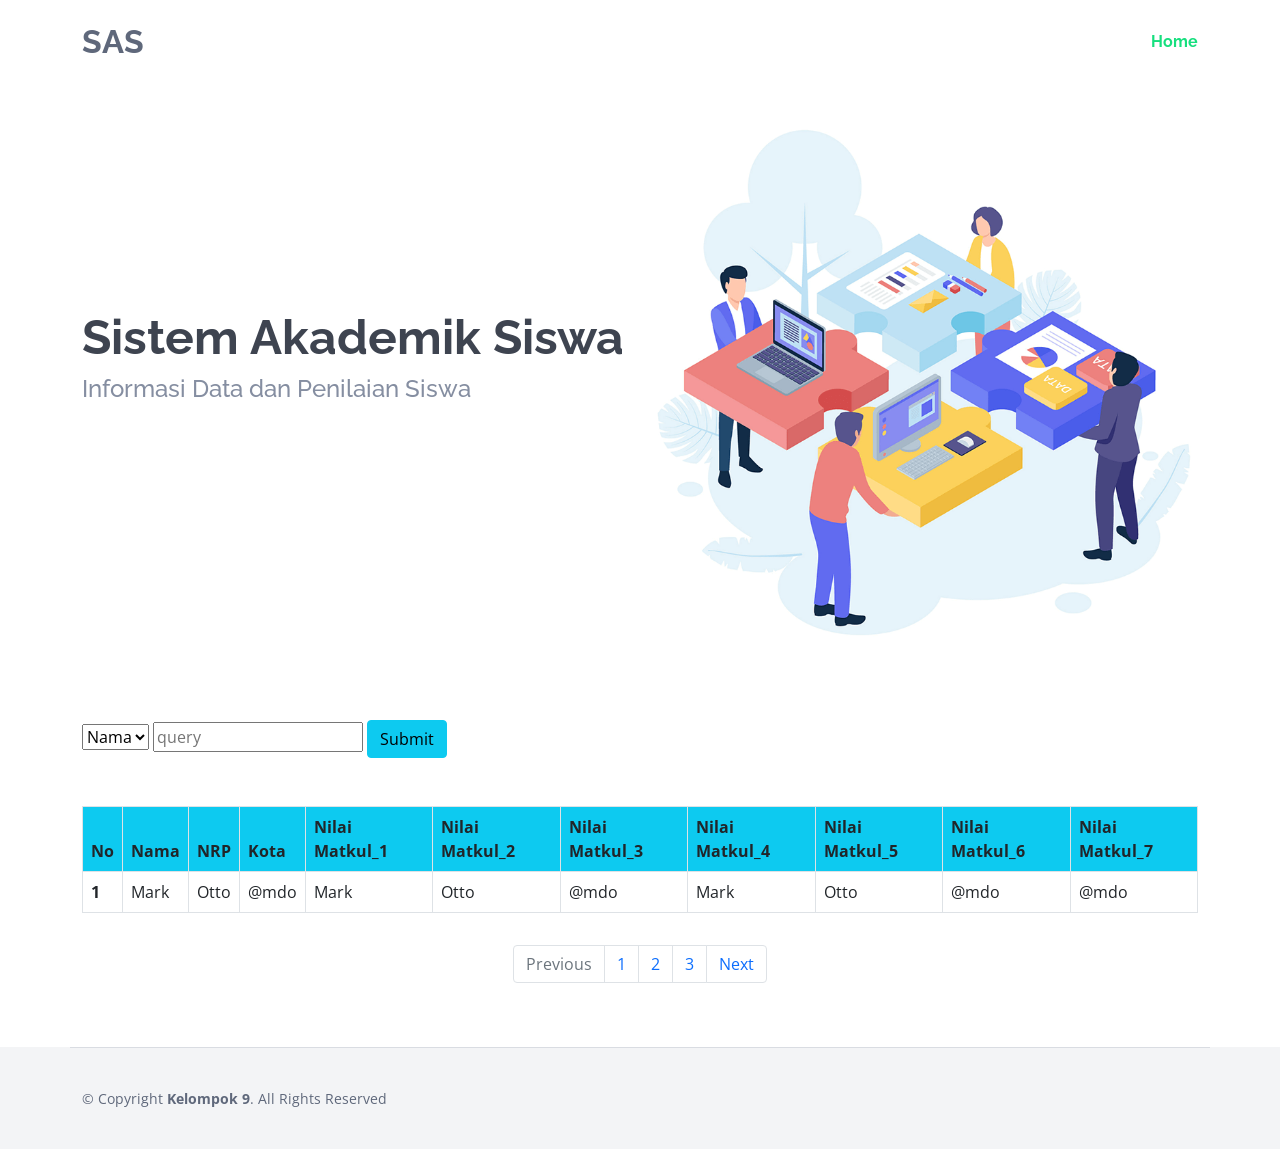
<file: index.html>
<!DOCTYPE html>
<html lang="en">

<head>
    <meta charset="utf-8">
    <meta content="width=device-width, initial-scale=1.0" name="viewport">

    <title>Sistem Akademik Siswa</title>
    <meta content="" name="description">
    <meta content="" name="keywords">

    <!-- Favicons -->
    <link href="assets/img/favicon.png" rel="icon">
    <link href="assets/img/apple-touch-icon.png" rel="apple-touch-icon">

    <!-- Google Fonts -->
    <link
        href="https://fonts.googleapis.com/css?family=Open+Sans:300,300i,400,400i,600,600i,700,700i|Raleway:300,300i,400,400i,500,500i,600,600i,700,700i|Poppins:300,300i,400,400i,500,500i,600,600i,700,700i"
        rel="stylesheet">

    <!-- Vendor CSS Files -->
    <link href="assets/vendor/bootstrap/css/bootstrap.min.css" rel="stylesheet">
    <link href="assets/vendor/bootstrap-icons/bootstrap-icons.css" rel="stylesheet">
    <link href="assets/vendor/boxicons/css/boxicons.min.css" rel="stylesheet">
    <link href="assets/vendor/glightbox/css/glightbox.min.css" rel="stylesheet">
    <link href="assets/vendor/swiper/swiper-bundle.min.css" rel="stylesheet">

    <!-- Template Main CSS File -->
    <link href="assets/css/style.css" rel="stylesheet">

    <!-- =======================================================
  * Template Name: eNno - v4.5.0
  * Template URL: https://bootstrapmade.com/enno-free-simple-bootstrap-template/
  * Author: BootstrapMade.com
  * License: https://bootstrapmade.com/license/
  ======================================================== -->
</head>

<body>

    <!-- ======= Header ======= -->
    <header id="header" class="fixed-top">
        <div class="container d-flex align-items-center justify-content-between">

            <h1 class="logo"><a href="index.html">SAS</a></h1>
            <!-- Uncomment below if you prefer to use an image logo -->
            <!-- <a href="index.html" class="logo"><img src="assets/img/logo.png" alt="" class="img-fluid"></a>-->

            <nav id="navbar" class="navbar">
                <ul>
                    <li><a class="nav-link scrollto active" href="">Home</a></li>
                </ul>
                <i class="bi bi-list mobile-nav-toggle"></i>
            </nav><!-- .navbar -->

        </div>
    </header><!-- End Header -->

    <!-- ======= Hero Section ======= -->
    <section id="hero" class="d-flex align-items-center">

        <div class="container">
            <div class="row">
                <div class="col-lg-6 pt-5 pt-lg-0 order-2 order-lg-1 d-flex flex-column justify-content-center">
                    <h1>Sistem Akademik Siswa</h1>
                    <h2>Informasi Data dan Penilaian Siswa</h2>
                </div>
                <div class="col-lg-6 order-1 order-lg-2 hero-img">
                    <img src="assets/img/hero-img.png" class="img-fluid animated" alt="">
                </div>
            </div>
        </div>

    </section><!-- End Hero -->

    <main id="main">
        <div class="container">
            <form action="" method="POST">
                <select name="dropdown">
                    <option value="Computer Architecture" selected>Nama</option>
                    <option value="Java">bla</option>
                    <option value="Discrete Mathematics">bla</option>
                </select>
                <input class="input" type="text" id="query" name="query" placeholder="query">
                <button type="button" class="btn btn-info" name="submit">Submit</button>
            </form>
        </div>
        <!-- ======= Featured Services Section ======= -->
        <section id="featured-services" class="featured-services">
            <div class="container mt-5 table-responsive">
                <table class="table table-bordered">
                    <thead class="bg-info">
                        <tr>
                            <th scope="col">No</th>
                            <th scope="col">Nama</th>
                            <th scope="col">NRP</th>
                            <th scope="col">Kota</th>
                            <th scope="col">Nilai Matkul_1</th>
                            <th scope="col">Nilai Matkul_2</th>
                            <th scope="col">Nilai Matkul_3</th>
                            <th scope="col">Nilai Matkul_4</th>
                            <th scope="col">Nilai Matkul_5</th>
                            <th scope="col">Nilai Matkul_6</th>
                            <th scope="col">Nilai Matkul_7</th>

                        </tr>
                    </thead>
                    <tbody>
                        <tr>
                            <th scope="row">1</th>
                            <td>Mark</td>
                            <td>Otto</td>
                            <td>@mdo</td>
                            <td>Mark</td>
                            <td>Otto</td>
                            <td>@mdo</td>
                            <td>Mark</td>
                            <td>Otto</td>
                            <td>@mdo</td>
                            <td>@mdo</td>

                        </tr>
                    </tbody>
                </table>

            </div>
            <div class="mt-3">
                <nav aria-label="Page navigation example">
                    <ul class="pagination justify-content-center">
                        <li class="page-item disabled">
                            <a class="page-link" href="#" tabindex="-1">Previous</a>
                        </li>
                        <li class="page-item"><a class="page-link" href="#">1</a></li>
                        <li class="page-item"><a class="page-link" href="#">2</a></li>
                        <li class="page-item"><a class="page-link" href="#">3</a></li>
                        <li class="page-item">
                            <a class="page-link" href="#">Next</a>
                        </li>
                    </ul>
                </nav>
            </div>
        </section><!-- End Featured Services Section -->
    </main><!-- End #main -->

    <!-- ======= Footer ======= -->
    <footer id="footer">


        <div class="container footer-bottom clearfix mt-5">
            <div class="copyright">
                &copy; Copyright <strong><span>Kelompok 9</span></strong>. All Rights Reserved
            </div>
        </div>
    </footer><!-- End Footer -->

    <a href="#" class="back-to-top d-flex align-items-center justify-content-center"><i
            class="bi bi-arrow-up-short"></i></a>

    <!-- Vendor JS Files -->
    <script src="assets/vendor/bootstrap/js/bootstrap.bundle.min.js"></script>
    <script src="assets/vendor/glightbox/js/glightbox.min.js"></script>
    <script src="assets/vendor/isotope-layout/isotope.pkgd.min.js"></script>
    <script src="assets/vendor/php-email-form/validate.js"></script>
    <script src="assets/vendor/purecounter/purecounter.js"></script>
    <script src="assets/vendor/swiper/swiper-bundle.min.js"></script>

    <!-- Template Main JS File -->
    <script src="assets/js/main.js"></script>

</body>

</html>
</file>
<file: assets/css/style.css>
/**
* Template Name: eNno - v4.5.0
* Template URL: https://bootstrapmade.com/enno-free-simple-bootstrap-template/
* Author: BootstrapMade.com
* License: https://bootstrapmade.com/license/
*/

/*--------------------------------------------------------------
# General
--------------------------------------------------------------*/
body {
  font-family: "Open Sans", sans-serif;
  color: #444444;
}

a {
  color: #14c871;
  text-decoration: none;
}

a:hover {
  color: #206bfb;
  text-decoration: none;
}

h1, h2, h3, h4, h5, h6 {
  font-family: "Raleway", sans-serif;
}

/*--------------------------------------------------------------
# Back to top button
--------------------------------------------------------------*/
.back-to-top {
  position: fixed;
  visibility: hidden;
  opacity: 0;
  right: 15px;
  bottom: 15px;
  z-index: 996;
  background: #16df7e;
  width: 40px;
  height: 40px;
  border-radius: 4px;
  transition: all 0.4s;
}
.back-to-top i {
  font-size: 24px;
  color: #fff;
  line-height: 0;
}
.back-to-top:hover {
  background: #33eb92;
  color: #fff;
}
.back-to-top.active {
  visibility: visible;
  opacity: 1;
}

/*--------------------------------------------------------------
# Header
--------------------------------------------------------------*/
#header {
  background: #fff;
  transition: all 0.5s;
  z-index: 997;
  padding: 20px 0;
}
#header.header-scrolled {
  box-shadow: 0px 2px 15px rgba(0, 0, 0, 0.1);
  padding: 12px 0;
}
#header .logo {
  font-size: 32px;
  margin: 0;
  padding: 0;
  line-height: 1;
  font-weight: 700;
  letter-spacing: 0.5px;
}
#header .logo a {
  color: #5f687b;
}
#header .logo img {
  max-height: 40px;
}
@media (max-width: 991px) {
  #header {
    padding: 12px 0;
  }
}

/*--------------------------------------------------------------
# Navigation Menu
--------------------------------------------------------------*/
/**
* Desktop Navigation 
*/
.navbar {
  padding: 0;
}
.navbar ul {
  margin: 0;
  padding: 0;
  display: flex;
  list-style: none;
  align-items: center;
}
.navbar li {
  position: relative;
}
.navbar a, .navbar a:focus {
  display: flex;
  align-items: center;
  justify-content: space-between;
  padding: 10px 0 10px 30px;
  font-family: "Raleway", sans-serif;
  font-size: 16px;
  font-weight: 700;
  color: #6a7489;
  white-space: nowrap;
  transition: 0.3s;
}
.navbar a i, .navbar a:focus i {
  font-size: 12px;
  line-height: 0;
  margin-left: 5px;
}
.navbar a:hover, .navbar .active, .navbar .active:focus, .navbar li:hover > a {
  color: #16df7e;
}
.navbar .getstarted, .navbar .getstarted:focus {
  padding: 10px 25px;
  margin-left: 30px;
  border-radius: 4px;
  line-height: 1;
  color: #5f687b;
  font-size: 14px;
  font-weight: 500;
  border: 1px solid #cdd1d9;
}
.navbar .getstarted:hover, .navbar .getstarted:focus:hover {
  background: #206bfb;
  color: #fff;
  border-color: #206bfb;
}
.navbar .dropdown ul {
  display: block;
  position: absolute;
  left: 14px;
  top: calc(100% + 30px);
  margin: 0;
  padding: 10px 0;
  z-index: 99;
  opacity: 0;
  visibility: hidden;
  background: #fff;
  box-shadow: 0px 0px 30px rgba(127, 137, 161, 0.25);
  transition: 0.3s;
  border-radius: 4px;
}
.navbar .dropdown ul li {
  min-width: 200px;
}
.navbar .dropdown ul a {
  padding: 10px 20px;
  font-size: 15px;
  text-transform: none;
  font-weight: 600;
}
.navbar .dropdown ul a i {
  font-size: 12px;
}
.navbar .dropdown ul a:hover, .navbar .dropdown ul .active:hover, .navbar .dropdown ul li:hover > a {
  color: #16df7e;
}
.navbar .dropdown:hover > ul {
  opacity: 1;
  top: 100%;
  visibility: visible;
}
.navbar .dropdown .dropdown ul {
  top: 0;
  left: calc(100% - 30px);
  visibility: hidden;
}
.navbar .dropdown .dropdown:hover > ul {
  opacity: 1;
  top: 0;
  left: 100%;
  visibility: visible;
}
@media (max-width: 1366px) {
  .navbar .dropdown .dropdown ul {
    left: -90%;
  }
  .navbar .dropdown .dropdown:hover > ul {
    left: -100%;
  }
}

/**
* Mobile Navigation 
*/
.mobile-nav-toggle {
  color: #5f687b;
  font-size: 28px;
  cursor: pointer;
  display: none;
  line-height: 0;
  transition: 0.5s;
}
.mobile-nav-toggle.bi-x {
  color: #fff;
}

@media (max-width: 991px) {
  .mobile-nav-toggle {
    display: block;
  }

  .navbar ul {
    display: none;
  }
}
.navbar-mobile {
  position: fixed;
  overflow: hidden;
  top: 0;
  right: 0;
  left: 0;
  bottom: 0;
  background: rgba(73, 80, 94, 0.9);
  transition: 0.3s;
  z-index: 999;
}
.navbar-mobile .mobile-nav-toggle {
  position: absolute;
  top: 15px;
  right: 15px;
}
.navbar-mobile ul {
  display: block;
  position: absolute;
  top: 55px;
  right: 15px;
  bottom: 15px;
  left: 15px;
  padding: 10px 0;
  border-radius: 10px;
  background-color: #fff;
  overflow-y: auto;
  transition: 0.3s;
}
.navbar-mobile a, .navbar-mobile a:focus {
  padding: 10px 20px;
  font-size: 15px;
  color: #5f687b;
}
.navbar-mobile a:hover, .navbar-mobile .active, .navbar-mobile li:hover > a {
  color: #16df7e;
}
.navbar-mobile .getstarted, .navbar-mobile .getstarted:focus {
  margin: 15px;
  padding: 10px 15px;
}
.navbar-mobile .dropdown ul {
  position: static;
  display: none;
  margin: 10px 20px;
  padding: 10px 0;
  z-index: 99;
  opacity: 1;
  visibility: visible;
  background: #fff;
  box-shadow: 0px 0px 30px rgba(127, 137, 161, 0.25);
}
.navbar-mobile .dropdown ul li {
  min-width: 200px;
}
.navbar-mobile .dropdown ul a {
  padding: 10px 20px;
}
.navbar-mobile .dropdown ul a i {
  font-size: 12px;
}
.navbar-mobile .dropdown ul a:hover, .navbar-mobile .dropdown ul .active:hover, .navbar-mobile .dropdown ul li:hover > a {
  color: #16df7e;
}
.navbar-mobile .dropdown > .dropdown-active {
  display: block;
}

/*--------------------------------------------------------------
# Hero Section
--------------------------------------------------------------*/
#hero {
  width: 100%;
  height: 80vh;
  background: #fff;
  padding-top: 82px;
}
#hero h1 {
  margin: 0;
  font-size: 48px;
  font-weight: 700;
  line-height: 56px;
  color: #3e4450;
}
#hero h2 {
  color: #858ea1;
  margin: 10px 0 30px 0;
  font-size: 24px;
}
#hero .btn-get-started {
  font-family: "Raleway", sans-serif;
  font-weight: 500;
  font-size: 16px;
  letter-spacing: 1px;
  display: inline-block;
  padding: 8px 30px 10px 30px;
  border-radius: 4px;
  transition: 0.5s;
  color: #fff;
  background: #16df7e;
  box-shadow: 0 8px 28px rgba(22, 223, 126, 0.45);
}
#hero .btn-get-started:hover {
  background: #206bfb;
  box-shadow: 0 8px 28px rgba(32, 107, 251, 0.45);
}
#hero .btn-watch-video {
  font-size: 16px;
  display: inline-block;
  transition: 0.5s;
  margin-left: 25px;
  color: #5f687b;
  display: inline-flex;
  align-items: center;
  justify-content: center;
}
#hero .btn-watch-video i {
  color: #949cac;
  font-size: 32px;
  line-height: 0;
  margin-right: 8px;
}
#hero .btn-watch-video:hover i {
  color: #16df7e;
}
#hero .animated {
  animation: up-down 2s ease-in-out infinite alternate-reverse both;
}
@media (max-width: 991px) {
  #hero {
    height: 100vh;
  }
  #hero .animated {
    -webkit-animation: none;
    animation: none;
  }
  #hero .hero-img {
    text-align: center;
  }
  #hero .hero-img img {
    width: 50%;
  }
}
@media (max-width: 768px) {
  #hero {
    height: auto;
  }
  #hero h1 {
    font-size: 28px;
    line-height: 36px;
  }
  #hero h2 {
    font-size: 18px;
    line-height: 24px;
    margin-bottom: 30px;
  }
  #hero .hero-img img {
    width: 70%;
  }
}
@media (max-width: 575px) {
  #hero .hero-img img {
    width: 80%;
  }
}

@-webkit-keyframes up-down {
  0% {
    transform: translateY(10px);
  }
  100% {
    transform: translateY(-10px);
  }
}

@keyframes up-down {
  0% {
    transform: translateY(10px);
  }
  100% {
    transform: translateY(-10px);
  }
}
/*--------------------------------------------------------------
# Sections General
--------------------------------------------------------------*/
section {
  padding: 60px 0;
  overflow: hidden;
}

.section-bg {
  background-color: #f9f9fa;
}

.section-title {
  text-align: center;
  padding: 30px 0;
  position: relative;
}
.section-title h2 {
  font-size: 32px;
  font-weight: 700;
  text-transform: uppercase;
  margin-bottom: 20px;
  padding-bottom: 0;
  color: #5f687b;
  position: relative;
  z-index: 2;
}
.section-title span {
  position: absolute;
  top: 30px;
  color: #f0f1f3;
  left: 0;
  right: 0;
  z-index: 1;
  font-weight: 700;
  font-size: 52px;
  text-transform: uppercase;
  line-height: 0;
}
.section-title p {
  margin-bottom: 0;
  position: relative;
  z-index: 2;
}
@media (max-width: 575px) {
  .section-title h2 {
    font-size: 28px;
    margin-bottom: 15px;
  }
  .section-title span {
    font-size: 38px;
  }
}

/*--------------------------------------------------------------
# Featured Services
--------------------------------------------------------------*/
.featured-services {
  padding: 0;
}
.featured-services .icon-box {
  padding: 20px;
  color: #5f687b;
  background: #f9f9fa;
  border-radius: 4px;
  border: 1px solid #f9f9fa;
  transition: 0.3s;
  height: 100%;
}
.featured-services .icon {
  margin: 0 0 15px 0;
}
.featured-services .icon i {
  color: #16df7e;
  font-size: 36px;
}
.featured-services .title {
  font-weight: 600;
  margin-bottom: 15px;
  font-size: 18px;
}
.featured-services .title a {
  color: #5f687b;
  transition: 0.3s;
}
.featured-services .icon-box:hover {
  border-color: #eaecef;
}
.featured-services .icon-box:hover .title a {
  color: #16df7e;
}
.featured-services .description {
  line-height: 24px;
  font-size: 14px;
}

/*--------------------------------------------------------------
# About
--------------------------------------------------------------*/
.about .content h3 {
  font-weight: 700;
  font-size: 32px;
  color: #5f687b;
}
.about .content ul {
  list-style: none;
  padding: 0;
}
.about .content ul li {
  padding-bottom: 10px;
}
.about .content ul i {
  font-size: 20px;
  padding-right: 4px;
  color: #16df7e;
}
.about .content p:last-child {
  margin-bottom: 0;
}

/*--------------------------------------------------------------
# Counts
--------------------------------------------------------------*/
.counts {
  padding-top: 0;
}
.counts .counters span {
  font-size: 48px;
  display: block;
  color: #16df7e;
  font-weight: 700;
}
.counts .counters p {
  padding: 0;
  margin: 0 0 20px 0;
  font-family: "Raleway", sans-serif;
  font-size: 14px;
  font-weight: 600;
}

/*--------------------------------------------------------------
# Services
--------------------------------------------------------------*/
.services .icon-box {
  text-align: center;
  border: 1px solid #fff;
  padding: 80px 20px;
  transition: all ease-in-out 0.3s;
  background: #fff;
}
.services .icon-box .icon {
  margin: 0 auto;
  display: flex;
  align-items: center;
  justify-content: center;
  margin-bottom: 20px;
  transition: ease-in-out 0.3s;
}
.services .icon-box .icon i {
  color: #16df7e;
  font-size: 36px;
  transition: 0.3s;
}
.services .icon-box h4 {
  font-weight: 700;
  margin-bottom: 15px;
  font-size: 24px;
}
.services .icon-box h4 a {
  color: #5f687b;
  transition: ease-in-out 0.3s;
}
.services .icon-box p {
  line-height: 24px;
  font-size: 14px;
  margin-bottom: 0;
}
.services .icon-box:hover {
  border-color: #eaecef;
}
.services .icon-box:hover h4 a {
  color: #16df7e;
}

/*--------------------------------------------------------------
# Portfolio
--------------------------------------------------------------*/
.portfolio #portfolio-flters {
  padding: 0;
  margin: 0 auto 25px auto;
  list-style: none;
  text-align: center;
  border-radius: 50px;
}
.portfolio #portfolio-flters li {
  cursor: pointer;
  display: inline-block;
  padding: 10px 15px;
  font-size: 14px;
  font-weight: 600;
  line-height: 1;
  text-transform: uppercase;
  color: #444444;
  transition: all 0.3s ease-in-out;
}
.portfolio #portfolio-flters li:hover, .portfolio #portfolio-flters li.filter-active {
  color: #16df7e;
}
.portfolio #portfolio-flters li:last-child {
  margin-right: 0;
}
.portfolio .portfolio-item {
  margin-bottom: 30px;
}
.portfolio .portfolio-item .portfolio-info {
  opacity: 0;
  position: absolute;
  left: 30px;
  right: 30px;
  bottom: 0;
  z-index: 3;
  transition: all ease-in-out 0.3s;
  background: rgba(255, 255, 255, 0.9);
  padding: 15px;
}
.portfolio .portfolio-item .portfolio-info h4 {
  font-size: 18px;
  color: #fff;
  font-weight: 600;
  color: #5f687b;
}
.portfolio .portfolio-item .portfolio-info p {
  color: #949cac;
  font-size: 14px;
  margin-bottom: 0;
}
.portfolio .portfolio-item .portfolio-info .preview-link, .portfolio .portfolio-item .portfolio-info .details-link {
  position: absolute;
  right: 40px;
  font-size: 24px;
  top: calc(50% - 18px);
  color: #206bfb;
  transition: 0.3s;
}
.portfolio .portfolio-item .portfolio-info .preview-link:hover, .portfolio .portfolio-item .portfolio-info .details-link:hover {
  color: #16df7e;
}
.portfolio .portfolio-item .portfolio-info .details-link {
  right: 10px;
}
.portfolio .portfolio-item:hover .portfolio-info {
  opacity: 1;
  bottom: 20px;
}

/*--------------------------------------------------------------
# Portfolio Details
--------------------------------------------------------------*/
.portfolio-details {
  padding-top: 40px;
}
.portfolio-details .portfolio-details-slider img {
  width: 100%;
}
.portfolio-details .portfolio-details-slider .swiper-pagination {
  margin-top: 20px;
  position: relative;
}
.portfolio-details .portfolio-details-slider .swiper-pagination .swiper-pagination-bullet {
  width: 12px;
  height: 12px;
  background-color: #fff;
  opacity: 1;
  border: 1px solid #16df7e;
}
.portfolio-details .portfolio-details-slider .swiper-pagination .swiper-pagination-bullet-active {
  background-color: #16df7e;
}
.portfolio-details .portfolio-info {
  padding: 30px;
  box-shadow: 0px 0 30px rgba(95, 104, 123, 0.08);
}
.portfolio-details .portfolio-info h3 {
  font-size: 22px;
  font-weight: 700;
  margin-bottom: 20px;
  padding-bottom: 20px;
  border-bottom: 1px solid #eee;
}
.portfolio-details .portfolio-info ul {
  list-style: none;
  padding: 0;
  font-size: 15px;
}
.portfolio-details .portfolio-info ul li + li {
  margin-top: 10px;
}
.portfolio-details .portfolio-description {
  padding-top: 30px;
}
.portfolio-details .portfolio-description h2 {
  font-size: 26px;
  font-weight: 700;
  margin-bottom: 20px;
}
.portfolio-details .portfolio-description p {
  padding: 0;
}

/*--------------------------------------------------------------
# Testimonials
--------------------------------------------------------------*/
.testimonials .testimonials-carousel, .testimonials .testimonials-slider {
  overflow: hidden;
}
.testimonials .testimonial-item {
  box-sizing: content-box;
  min-height: 320px;
}
.testimonials .testimonial-item .testimonial-img {
  width: 90px;
  border-radius: 50%;
  margin: -40px 0 0 40px;
  position: relative;
  z-index: 2;
  border: 6px solid #fff;
}
.testimonials .testimonial-item h3 {
  font-size: 18px;
  font-weight: bold;
  margin: 10px 0 5px 45px;
  color: #111;
}
.testimonials .testimonial-item h4 {
  font-size: 14px;
  color: #999;
  margin: 0 0 0 45px;
}
.testimonials .testimonial-item .quote-icon-left, .testimonials .testimonial-item .quote-icon-right {
  color: #e4e6ea;
  font-size: 26px;
}
.testimonials .testimonial-item .quote-icon-left {
  display: inline-block;
  left: -5px;
  position: relative;
}
.testimonials .testimonial-item .quote-icon-right {
  display: inline-block;
  right: -5px;
  position: relative;
  top: 10px;
}
.testimonials .testimonial-item p {
  font-style: italic;
  margin: 0 15px 0 15px;
  padding: 20px 20px 60px 20px;
  background: white;
  position: relative;
  border-radius: 6px;
  position: relative;
  z-index: 1;
}
.testimonials .swiper-pagination {
  margin-top: 20px;
  position: relative;
}
.testimonials .swiper-pagination .swiper-pagination-bullet {
  width: 12px;
  height: 12px;
  background-color: #fff;
  opacity: 1;
  border: 1px solid #16df7e;
}
.testimonials .swiper-pagination .swiper-pagination-bullet-active {
  background-color: #16df7e;
}

/*--------------------------------------------------------------
# Cta
--------------------------------------------------------------*/
.cta {
  background: #16df7e;
  background-size: cover;
  padding: 60px 0;
}
.cta h3 {
  color: #fff;
  font-size: 28px;
  font-weight: 700;
}
.cta p {
  color: #fff;
}
.cta .cta-btn {
  font-family: "Raleway", sans-serif;
  text-transform: uppercase;
  font-weight: 500;
  font-size: 16px;
  letter-spacing: 1px;
  display: inline-block;
  padding: 8px 28px;
  border-radius: 4px;
  transition: 0.5s;
  margin-top: 10px;
  border: 2px solid #fff;
  color: #fff;
}
.cta .cta-btn:hover {
  background: #206bfb;
  border-color: #206bfb;
}

/*--------------------------------------------------------------
# Team
--------------------------------------------------------------*/
.team .member {
  text-align: center;
  margin-bottom: 20px;
  padding: 30px 20px;
  background: #fff;
}
.team .member img {
  max-width: 100%;
  margin: 0 0 30px 0;
}
.team .member h4 {
  font-weight: 700;
  margin-bottom: 2px;
  font-size: 18px;
}
.team .member span {
  font-style: italic;
  display: block;
  font-size: 13px;
}
.team .member p {
  padding-top: 10px;
  font-size: 14px;
  font-style: italic;
  color: #aaaaaa;
}
.team .member .social {
  margin-top: 15px;
}
.team .member .social a {
  color: #919191;
  transition: 0.3s;
}
.team .member .social a:hover {
  color: #16df7e;
}
.team .member .social i {
  font-size: 18px;
  margin: 0 2px;
}

/*--------------------------------------------------------------
# Contact
--------------------------------------------------------------*/
.contact .info {
  border-top: 3px solid #16df7e;
  border-bottom: 3px solid #16df7e;
  padding: 30px;
  width: 100%;
  background-color: #f9f9fa;
}
.contact .info i {
  font-size: 20px;
  color: #16df7e;
  float: left;
  width: 44px;
  height: 44px;
  background: #fff;
  display: flex;
  justify-content: center;
  align-items: center;
  border-radius: 50px;
  transition: all 0.3s ease-in-out;
}
.contact .info h4 {
  padding: 0 0 0 60px;
  font-size: 22px;
  font-weight: 600;
  margin-bottom: 5px;
  color: #5f687b;
}
.contact .info p {
  padding: 0 0 10px 60px;
  margin-bottom: 20px;
  font-size: 14px;
  color: #949cac;
}
.contact .info .social-links {
  padding-left: 60px;
}
.contact .info .social-links a {
  font-size: 18px;
  display: inline-block;
  background: #333;
  color: #fff;
  line-height: 1;
  padding: 8px 0;
  border-radius: 50%;
  text-align: center;
  width: 36px;
  height: 36px;
  transition: 0.3s;
  margin-right: 10px;
}
.contact .info .social-links a:hover {
  background: #16df7e;
  color: #fff;
}
.contact .info .email:hover i, .contact .info .address:hover i, .contact .info .phone:hover i {
  background: #16df7e;
  color: #fff;
}
.contact .php-email-form {
  width: 100%;
  border-top: 3px solid #16df7e;
  border-bottom: 3px solid #16df7e;
  padding: 30px;
  background-color: #f9f9fa;
}
.contact .php-email-form .form-group {
  padding-bottom: 8px;
}
.contact .php-email-form .error-message {
  display: none;
  color: #fff;
  background: #ed3c0d;
  text-align: left;
  padding: 15px;
  font-weight: 600;
}
.contact .php-email-form .error-message br + br {
  margin-top: 25px;
}
.contact .php-email-form .sent-message {
  display: none;
  color: #fff;
  background: #18d26e;
  text-align: center;
  padding: 15px;
  font-weight: 600;
}
.contact .php-email-form .loading {
  display: none;
  background: #fff;
  text-align: center;
  padding: 15px;
}
.contact .php-email-form .loading:before {
  content: "";
  display: inline-block;
  border-radius: 50%;
  width: 24px;
  height: 24px;
  margin: 0 10px -6px 0;
  border: 3px solid #18d26e;
  border-top-color: #eee;
  -webkit-animation: animate-loading 1s linear infinite;
  animation: animate-loading 1s linear infinite;
}
.contact .php-email-form input, .contact .php-email-form textarea {
  border-radius: 0;
  box-shadow: none;
  font-size: 14px;
  border-radius: 4px;
}
.contact .php-email-form input:focus, .contact .php-email-form textarea:focus {
  border-color: #16df7e;
}
.contact .php-email-form input {
  height: 44px;
}
.contact .php-email-form textarea {
  padding: 10px 12px;
}
.contact .php-email-form button[type=submit] {
  background: #16df7e;
  border: 0;
  padding: 10px 24px;
  color: #fff;
  transition: 0.4s;
  border-radius: 4px;
}
.contact .php-email-form button[type=submit]:hover {
  background: #206bfb;
}
@-webkit-keyframes animate-loading {
  0% {
    transform: rotate(0deg);
  }
  100% {
    transform: rotate(360deg);
  }
}
@keyframes animate-loading {
  0% {
    transform: rotate(0deg);
  }
  100% {
    transform: rotate(360deg);
  }
}

/*--------------------------------------------------------------
# Breadcrumbs
--------------------------------------------------------------*/
.breadcrumbs {
  padding: 15px 0;
  background: #f9f9fa;
  min-height: 40px;
  margin-top: 82px;
}
.breadcrumbs h2 {
  font-size: 36px;
  font-weight: 300;
}
.breadcrumbs ol {
  display: flex;
  flex-wrap: wrap;
  list-style: none;
  padding: 0;
  margin: 0;
}
.breadcrumbs ol li + li {
  padding-left: 10px;
}
.breadcrumbs ol li + li::before {
  display: inline-block;
  padding-right: 10px;
  color: #778196;
  content: "/";
}
@media (max-width: 992px) {
  .breadcrumbs {
    margin-top: 58px;
  }
  .breadcrumbs .d-flex {
    display: block !important;
  }
  .breadcrumbs ol {
    display: block;
  }
  .breadcrumbs ol li {
    display: inline-block;
  }
}

/*--------------------------------------------------------------
# Footer
--------------------------------------------------------------*/
#footer {
  background-color: #f3f4f6;
  color: #5f687b;
  font-size: 14px;
  position: relative;
}
#footer .footer-top {
  position: relative;
  z-index: 2;
  text-align: center;
  padding: 80px 0;
}
#footer .footer-top h3 {
  font-size: 36px;
  font-weight: 700;
  color: #5f687b;
  position: relative;
  font-family: "Poppins", sans-serif;
  padding-bottom: 0;
  margin-bottom: 0;
}
#footer .footer-top p {
  font-size: 15;
  font-style: italic;
  margin: 30px 0 0 0;
  padding: 0;
}
#footer .footer-top .footer-newsletter {
  text-align: center;
  font-size: 15px;
  margin-top: 30px;
}
#footer .footer-top .footer-newsletter form {
  background: #fff;
  padding: 6px 10px;
  position: relative;
  border-radius: 4px;
  text-align: left;
  border: 1px solid #e4e6ea;
}
#footer .footer-top .footer-newsletter form input[type=email] {
  border: 0;
  padding: 4px 8px;
  width: calc(100% - 100px);
}
#footer .footer-top .footer-newsletter form input[type=submit] {
  position: absolute;
  top: -1px;
  right: -1px;
  bottom: -1px;
  border: 0;
  background: none;
  font-size: 16px;
  padding: 0 20px;
  background: #16df7e;
  color: #fff;
  transition: 0.3s;
  border-radius: 0 4px 4px 0;
  box-shadow: 0px 2px 15px rgba(0, 0, 0, 0.1);
}
#footer .footer-top .footer-newsletter form input[type=submit]:hover {
  background: #206bfb;
}
#footer .footer-top .social-links {
  margin-top: 30px;
}
#footer .footer-top .social-links a {
  font-size: 18px;
  display: inline-block;
  background: #eaecef;
  color: #5f687b;
  line-height: 1;
  padding: 8px 0;
  margin-right: 4px;
  border-radius: 4px;
  text-align: center;
  width: 36px;
  height: 36px;
  transition: 0.3s;
}
#footer .footer-top .social-links a:hover {
  background: #16df7e;
  color: #fff;
  text-decoration: none;
}
#footer .footer-bottom {
  border-top: 1px solid #d9dce2;
  z-index: 2;
  position: relative;
  padding-top: 40px;
  padding-bottom: 40px;
}
#footer .copyright {
  float: left;
}
#footer .credits {
  float: right;
  font-size: 13px;
}
@media (max-width: 992px) {
  #footer .copyright, #footer .credits {
    float: none;
    -moz-text-align-last: center;
    text-align-last: center;
  }
}
</file>
